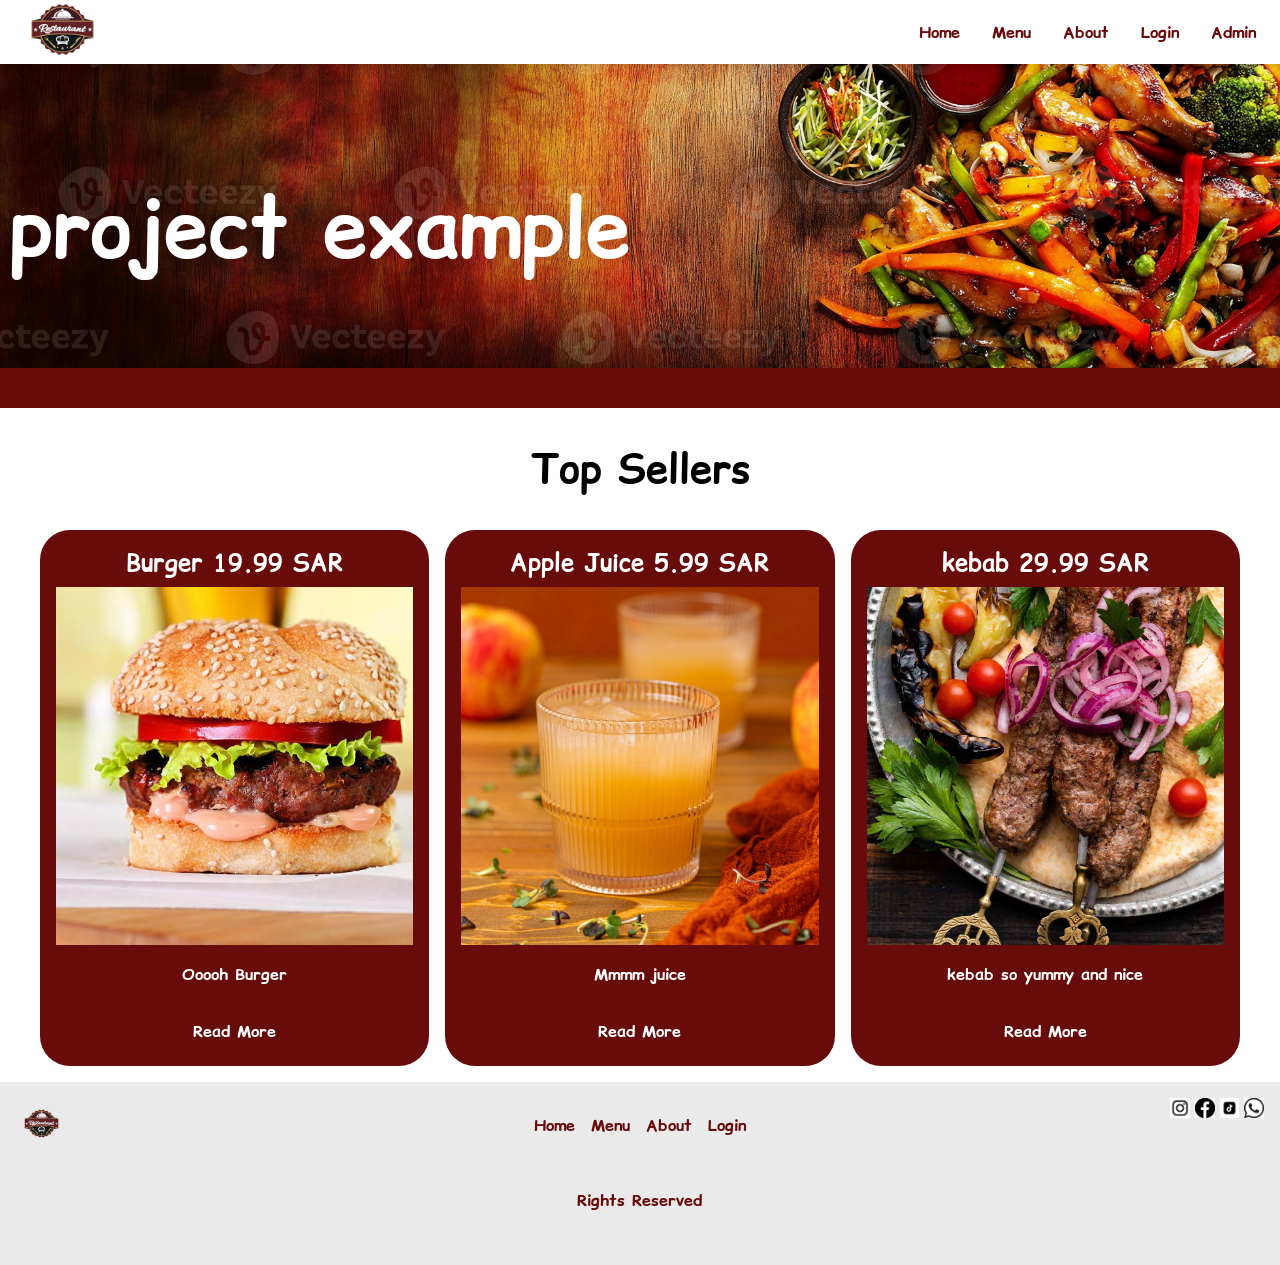
<file: index.html>
<!DOCTYPE html>
<html>
    <head>
        <meta charset="UTF-8">
        <meta name="viewport" content="width=device-width, initial-scale=1.0">
        <meta name="description" content="project example">
        <meta name="keywords" content="project, example">
        <meta name="author" content="Hussam Rabaa">
        <title>Project Example</title>
        <!--google fonts-->
        <link rel="preconnect" href="https://fonts.googleapis.com">
        <link rel="preconnect" href="https://fonts.gstatic.com" crossorigin>
        <link href="https://fonts.googleapis.com/css2?family=Comic+Relief:wght@400;700&display=swap" rel="stylesheet">
        <!--stylesheet-->
        <link rel="stylesheet" href="styles/styles.css">
        <!--font awesome-->
        <link rel="stylesheet" href="https://cdnjs.cloudflare.com/ajax/libs/font-awesome/6.5.0/css/all.min.css" 
        integrity="sha512-Avb2QiuDEEvB4bZJYdft2mNjVShBftLdPG8FJ0V7irTLQ8Uo0qcPxh4Plq7G5tGm0rU+1SPhVotteLpBERwTkw==" 
        crossorigin="anonymous" referrerpolicy="no-referrer" />
        <script src="scripts/scripts.js" defer></script>
    </head>

    <body>
        <!--overlay for mobile-->
        <div id="overlay">
            <div>
                <i class="fa fa-times" title="close button" onclick="off()"></i>
            </div>
            <div class="overlay-text">
                    <a href="index.html">Home</a>
                    <a href="menu.html">Menu</a>
                    <a href="about.html">About</a>
                    <a href="login.html">Login</a>
            </div>
        </div>
        <header>
            <nav class="nav full-nav">
                <div>
                    <a href="index.html">
                        <img src="images/logo-removebg-preview.png" alt="logo" style="width: 18%;">
                    </a>
                </div>
                <div>
                    <a href="index.html">Home</a>
                    <a href="menu.html">Menu</a>
                    <a href="about.html">About</a>
                    <a href="login.html">Login</a>
                    <a href="admin.html">Admin</a>

                </div>
            </nav>
            <!--mobile nav-->
            <nav class="nav mobile-nav">
                <div>
                    <img src="images/logo-removebg-preview.png" 
                    alt="logo" style="width: 25%;" load="lazy">
                </div>
                <div>
                    <i class="fa-solid fa-bars" title="button.to.open.navigation" onclick="on()"></i>
                </div>
            </nav>
        </header>

    <main>
        <div class="hero-container">
            <img class="hero-image" src="images/images.png" 
            alt="hero image" load="lazy">
            <div class="hero-text">
                <h1>project example</h1>
            </div>
            <div class="red-spacer">
            </div>
        </div>
        <!--grid example-->
        <div class="food">
            <h2>Top Sellers</h2>
            <div class="food-grid">
                <div class="food-item">
                    <h4>Burger 19.99 SAR</h4>
                    <img src="images/burger.png" alt="burger" load="lazy"style="width: 100%;">
                    <h1 class="short-desc">Ooooh Burger</h1>
                    <p class="long-desc" style="display:none">A juicy beef patty with melted cheddar, fresh lettuce, tomatoes, and our signature sauce — served in a toasted sesame bun.</p>
                    <button class="toggle-btn">Read More</button>
                </div>
                <div class="food-item">
                    <h4>Apple Juice 5.99 SAR</h4>
                    <img src="images/Juice.jpg" alt="juice" load="lazy"style="width: 100%;">
                    <h1 class="short-desc">Mmmm juice</h1>
                    <p class="long-desc" style="display:none">Freshly squeezed apples, pure and refreshing. No added sugar — just the natural sweetness of hand-picked apples.</p>
                    <button class="toggle-btn">Read More</button>
                </div>
                <div class="food-item">
                    <h4>kebab 29.99 SAR</h4>
                    <img src="images/kebab.jpg" alt="kebab" load="lazy"style="width: 100%;">
                    <h1 class="short-desc">kebab so yummy and nice</h1>
                    <p class="long-desc" style="display:none">Tender marinated meat grilled to perfection on skewers, served with warm pita bread and garlic sauce.</p>
                    <button class="toggle-btn">Read More</button>
                </div>
            </div>
        </div>
    </main>

    <footer class="footer">
        <div>
            <img src="images/logo-removebg-preview.png" alt="logo" style="width: 13%;" loading="lazy">
        </div>
        <div>
            <div>
                <a href="index.html">Home</a>
                <a href="menu.html">Menu</a>
                <a href="about.html">About</a>
                <a href="login.html">Login</a>

            </div>
            <div>
                <h4>Rights Reserved</h4>
            </div>
        </div>
        <div>
            <img src="images/insta.png" alt="other logo" style="width: 5%;" loading="lazy">
            <img src="images/facebook.png" alt="other logo" style="width: 5%;" loading="lazy">
            <img src="images/tiktok.png" alt="other logo" style="width: 5%;" loading="lazy">
            <img src="images/whatsapp.png" alt="other logo" style="width: 5%;" loading="lazy">
        </div>
    </footer>
    </body>

</html>
</file>
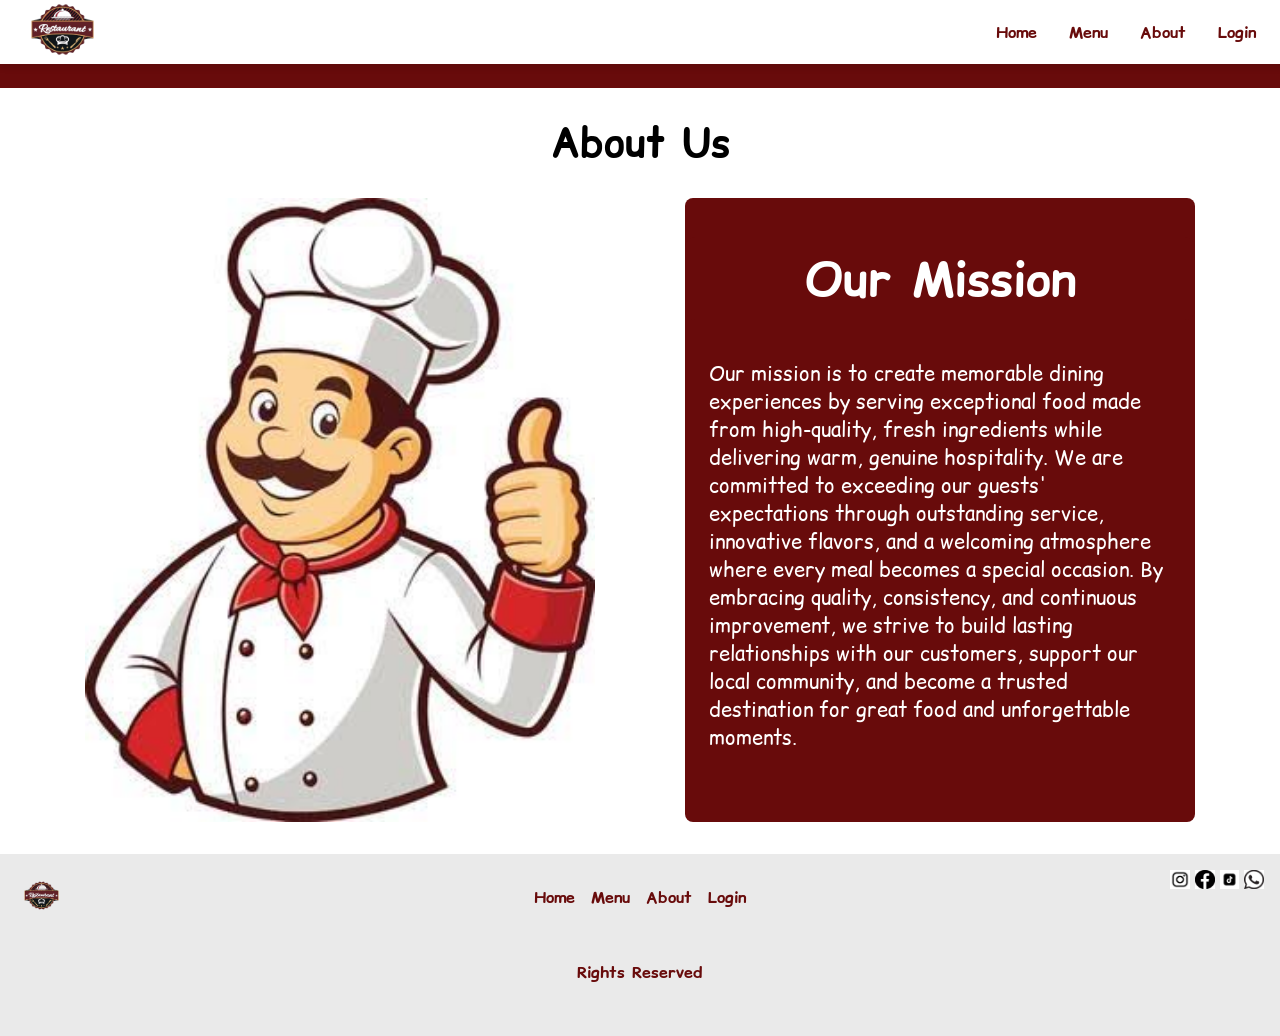
<file: about.html>
<!DOCTYPE html>
<html>
    <head>
        <meta charset="UTF-8">
        <meta name="viewport" content="width=device-width, initial-scale=1.0">
        <meta name="description" content="project example">
        <meta name="keywords" content="project, example">
        <meta name="author" content="Hussam Rabaa">
        <title>Project Example</title>
        <!--google fonts-->
        <link rel="preconnect" href="https://fonts.googleapis.com">
        <link rel="preconnect" href="https://fonts.gstatic.com" crossorigin>
        <link href="https://fonts.googleapis.com/css2?family=Comic+Relief:wght@400;700&display=swap" rel="stylesheet">
        <!--stylesheet-->
        <link rel="stylesheet" href="styles/styles.css">
        <!--font awesome-->
        <link rel="stylesheet" href="https://cdnjs.cloudflare.com/ajax/libs/font-awesome/6.5.0/css/all.min.css" 
        integrity="sha512-Avb2QiuDEEvB4bZJYdft2mNjVShBftLdPG8FJ0V7irTLQ8Uo0qcPxh4Plq7G5tGm0rU+1SPhVotteLpBERwTkw==" 
        crossorigin="anonymous" referrerpolicy="no-referrer" />
        <script src="scripts/scripts.js" defer></script>
    </head>

    <body>
        <!--overlay for mobile-->
        <div id="overlay">
            <div>
                <i class="fa fa-times" title="close button" onclick="off()"></i>
            </div>
            <div class="overlay-text">
                    <a href="index.html">Home</a>
                    <a href="menu.html">Menu</a>
                    <a href="about.html">About</a>
                    <a href="login.html">Login</a>

            </div>
        </div>
        <header>
            <nav class="nav full-nav">
                <div>
                    <img src="images/logo-removebg-preview.png" alt="logo" style="width: 18%;">
                </div>
                <div>
                    <a href="index.html">Home</a>
                    <a href="menu.html">Menu</a>
                    <a href="about.html">About</a>
                    <a href="login.html">Login</a>

                </div>
            </nav>
            <!--mobile nav-->
            <nav class="nav mobile-nav">
                <div>
                    <img src="images/logo-removebg-preview.png" 
                    alt="logo" style="width: 25%;" load="lazy">
                </div>
                <div>
                    <i class="fa-solid fa-bars" title="button.to.open.navigation" onclick="on()"></i>
                </div>
            </nav>
        </header>

    <main>
        
        <div class="red-spacer"></div>
        <!--About section-->
        <div>
            <h1>About Us</h1>
            <div class="about">
                <img src="images/chef.png" alt="chef" loading="lazy" width="85%">
                <div class="about-child">
                    <div>
                        <h2>Our Mission</h2>
                        <p>
                            Our mission is to create memorable dining experiences by serving exceptional 
                            food made from high-quality, fresh ingredients while delivering warm, 
                            genuine hospitality. We are committed to exceeding our guests' 
                            expectations through outstanding service, innovative flavors, 
                            and a welcoming atmosphere where every meal becomes a special occasion.
                            By embracing quality, consistency, and continuous improvement, 
                            we strive to build lasting relationships with our customers, 
                            support our local community, and become a trusted destination for great 
                            food and unforgettable moments.
                        </p>
                    </div>
                </div>
            </div>
        </div>
        
    </main>

    <footer class="footer">
        <div>
            <img src="images/logo-removebg-preview.png" alt="logo" style="width: 13%;" loading="lazy">
        </div>
        <div>
            <div>
                <a href="index.html">Home</a>
                <a href="menu.html">Menu</a>
                <a href="about.html">About</a>
                <a href="login.html">Login</a>
            </div>
            <div>
                <h4>Rights Reserved</h4>
            </div>
        </div>
        <div>
            <img src="images/insta.png" alt="other logo" style="width: 5%;" loading="lazy">
            <img src="images/facebook.png" alt="other logo" style="width: 5%;" loading="lazy">
            <img src="images/tiktok.png" alt="other logo" style="width: 5%;" loading="lazy">
            <img src="images/whatsapp.png" alt="other logo" style="width: 5%;" loading="lazy">
        </div>
    </footer>
    </body>
    
</html>
</file>
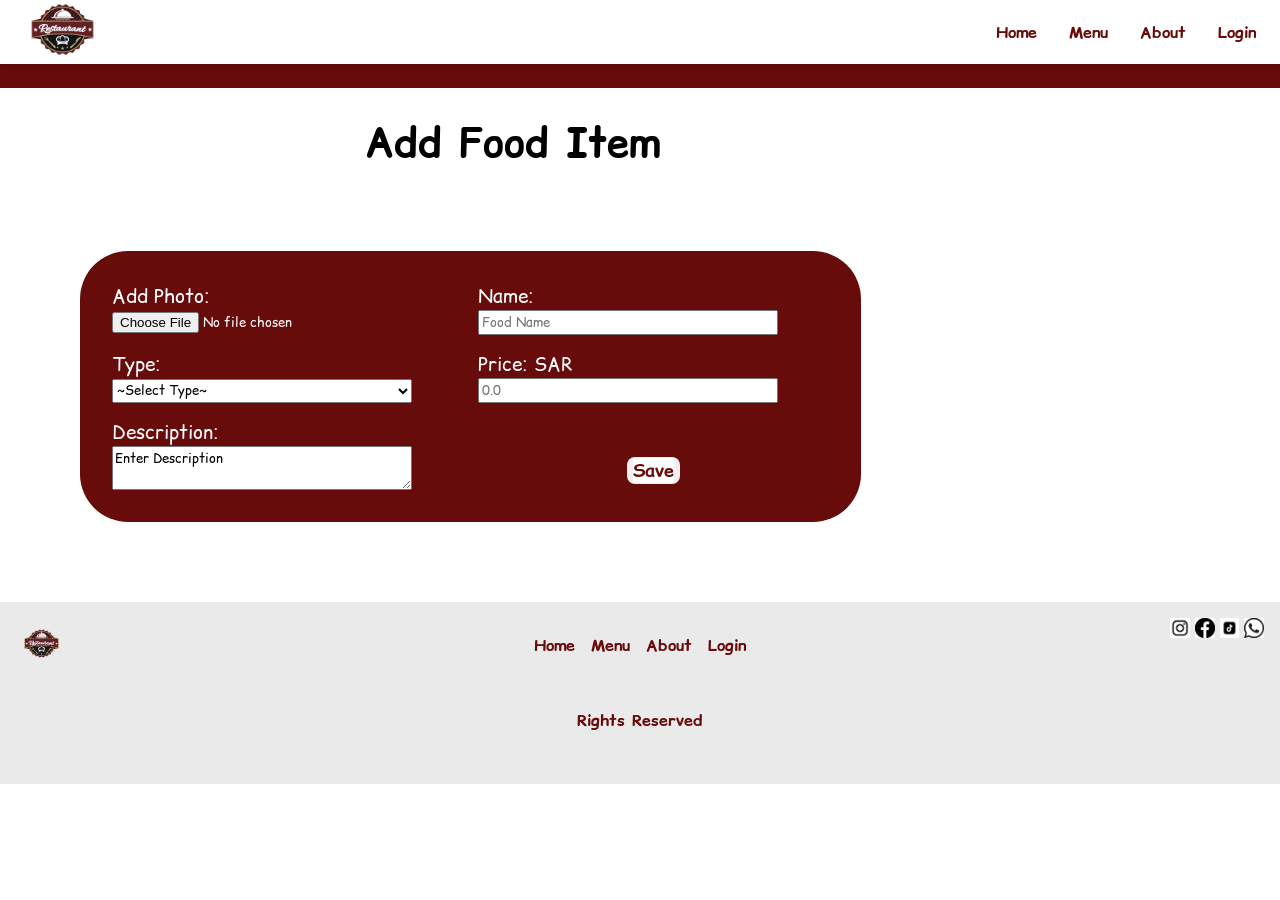
<file: add.html>
<!DOCTYPE html>
<html>
    <head>
        <meta charset="UTF-8">
        <meta name="viewport" content="width=device-width, initial-scale=1.0">
        <meta name="description" content="project example">
        <meta name="keywords" content="project, example">
        <meta name="author" content="Hussam Rabaa">
        <title>Project menu page Example</title>
        <!--google fonts-->
        <link rel="preconnect" href="https://fonts.googleapis.com">
        <link rel="preconnect" href="https://fonts.gstatic.com" crossorigin>
        <link href="https://fonts.googleapis.com/css2?family=Comic+Relief:wght@400;700&display=swap" rel="stylesheet">
        <!--stylesheet-->
        <link rel="stylesheet" href="styles/styles.css">
        <!--font awesome-->
        <link rel="stylesheet" href="https://cdnjs.cloudflare.com/ajax/libs/font-awesome/6.5.0/css/all.min.css" 
        integrity="sha512-Avb2QiuDEEvB4bZJYdft2mNjVShBftLdPG8FJ0V7irTLQ8Uo0qcPxh4Plq7G5tGm0rU+1SPhVotteLpBERwTkw==" 
        crossorigin="anonymous" referrerpolicy="no-referrer" />
        <script src="scripts/scripts.js" defer></script>
    </head>

    <body>
        <!--overlay for mobile-->
        <div id="overlay">
            <div>
                <i class="fa fa-times" title="close button" onclick="off()"></i>
            </div>
            <div class="overlay-text">
                    <a href="index.html">Home</a>
                    <a href="menu.html">Menu</a>
                    <a href="about.html">About</a>
                    <a href="login.html">Login</a>

            </div>
        </div>
        <header>
            <nav class="nav full-nav">
                <div>
                    <img src="images/logo-removebg-preview.png" alt="logo" style="width: 18%;">
                </div>
                <div>
                    <a href="index.html">Home</a>
                    <a href="menu.html">Menu</a>
                    <a href="about.html">About</a>
                    <a href="login.html">Login</a>

                </div>
            </nav>
            <!--mobile nav-->
            <nav class="nav mobile-nav">
                <div>
                    <img src="images/logo-removebg-preview.png" 
                    alt="logo" style="width: 25%;" load="lazy">
                </div>
                <div>
                    <i class="fa-solid fa-bars" title="button.to.open.navigation" onclick="on()"></i>
                </div>
            </nav>
        </header>

    <main>
        <div class="hero-container">
            <div class="red-spacer"></div>
        </div>
       
        <!-- add food item form -->
         <div class="add-food">
            <h1>Add Food Item</h1>
            <form>
                <div class="add-form">
                    <div class="food-photo">
                        <label for="photo">Add Photo:</label>
                        <input type="file" id="photo" accept="image/*">
                    </div>

                    <div class="food-name">
                        <label for="name"> Name:</label>
                        <input type="text" id="name" maxlength="20" placeholder="Food Name">
                    </div>

                    <div class="food-type">
                        <label for="type">Type:</label>
                        <select id="type-list" name="type-list" >
                            <option>~Select Type~</option>
                            <option>Burger</option>
                            <option>Juice</option>
                            <option>Kebab</option>
                            <option>Sandwitch</option>
                            <option>Milk Shake</option>
                        </select>
                    </div>

                    <div class="food-price">
                        <lable for="price">Price: SAR</lable>
                        <input type="number" id="price" placeholder="0.0">
                    </div>

                    <div class="food-desc">
                        <label for="description">Description:</label>
                        <textarea id="description" name="description">Enter Description</textarea>
                    </div>

                    <button class="save">
                        <a href="admin.html">Save</a>
                    </button>
                </div>
               
            </form>

            

         </div>

    </main>

    <footer class="footer">
        <div>
            <img src="images/logo-removebg-preview.png" alt="logo" style="width: 13%;" loading="lazy">
        </div>
        <div>
            <div>
                <a href="index.html">Home</a>
                <a href="menu.html">Menu</a>
                <a href="about.html">About</a>
                <a href="login.html">Login</a>

            </div>
            <div>
                <h4>Rights Reserved</h4>
            </div>
        </div>
        <div>
            <img src="images/insta.png" alt="other logo" style="width: 5%;" loading="lazy">
            <img src="images/facebook.png" alt="other logo" style="width: 5%;" loading="lazy">
            <img src="images/tiktok.png" alt="other logo" style="width: 5%;" loading="lazy">
            <img src="images/whatsapp.png" alt="other logo" style="width: 5%;" loading="lazy">
        </div>
    </footer>
    </body>

</html>
</file>
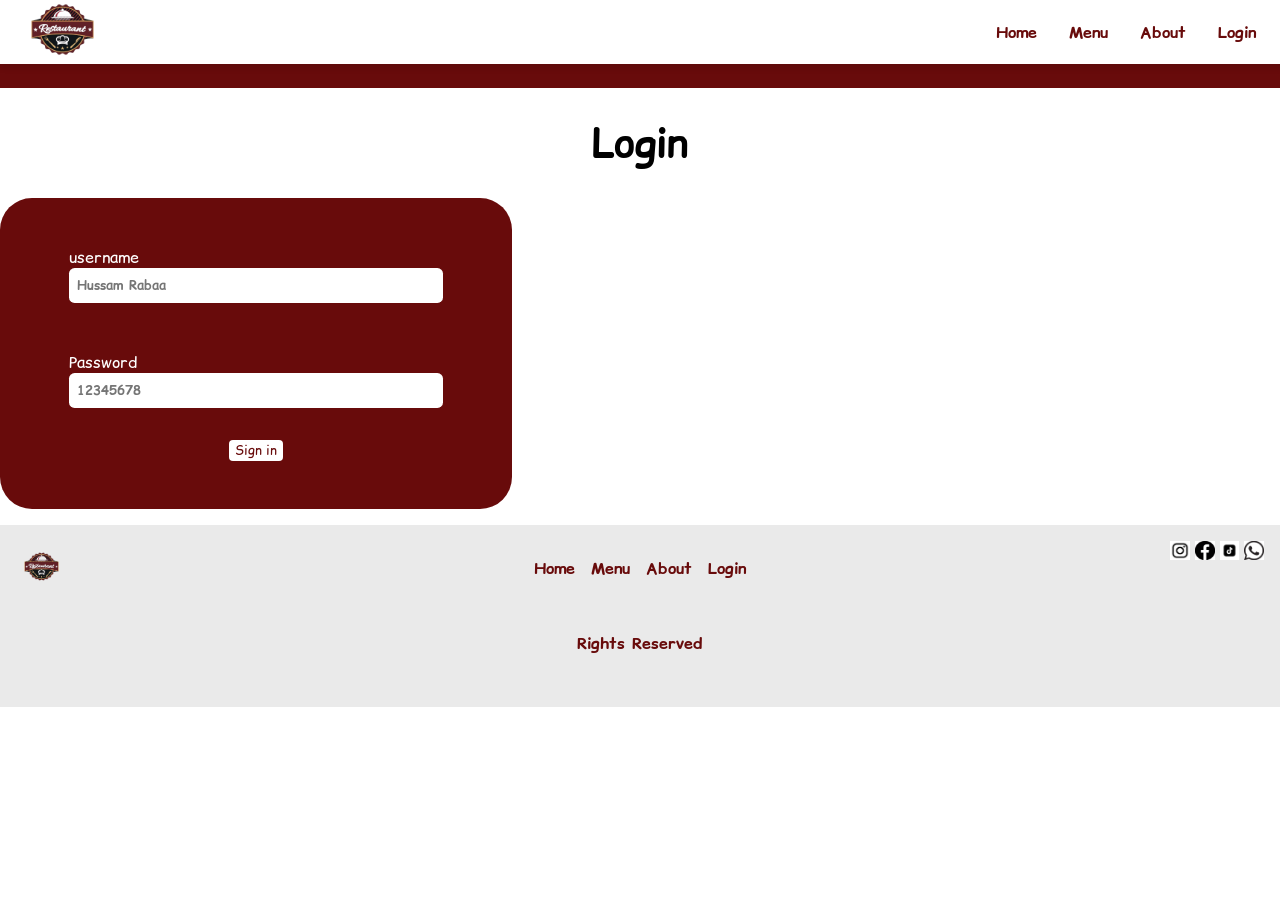
<file: login.html>
<!DOCTYPE html>
<html>
    <head>
        <meta charset="UTF-8">
        <meta name="viewport" content="width=device-width, initial-scale=1.0">
        <meta name="description" content="project example">
        <meta name="keywords" content="project, example">
        <meta name="author" content="Hussam Rabaa">
        <title>Project Example</title>
        <!--google fonts-->
        <link rel="preconnect" href="https://fonts.googleapis.com">
        <link rel="preconnect" href="https://fonts.gstatic.com" crossorigin>
        <link href="https://fonts.googleapis.com/css2?family=Comic+Relief:wght@400;700&display=swap" rel="stylesheet">
        <!--stylesheet-->
        <link rel="stylesheet" href="styles/styles.css">
        <!--font awesome-->
        <link rel="stylesheet" href="https://cdnjs.cloudflare.com/ajax/libs/font-awesome/6.5.0/css/all.min.css" 
        integrity="sha512-Avb2QiuDEEvB4bZJYdft2mNjVShBftLdPG8FJ0V7irTLQ8Uo0qcPxh4Plq7G5tGm0rU+1SPhVotteLpBERwTkw==" 
        crossorigin="anonymous" referrerpolicy="no-referrer" />
        <script src="scripts/scripts.js" defer></script>
    </head>

    <body>
        <!--overlay for mobile-->
        <div id="overlay">
            <div>
                <i class="fa fa-times" title="close button" onclick="off()"></i>
            </div>
            <div class="overlay-text">
                    <a href="index.html">Home</a>
                    <a href="menu.html">Menu</a>
                    <a href="about.html">About</a>
                    <a href="login.html">Login</a>
            </div>
        </div>
        <header>
            <nav class="nav full-nav">
                <div>
                    <img src="images/logo-removebg-preview.png" alt="logo" style="width: 18%;">
                </div>
                <div>
                    <a href="index.html">Home</a>
                    <a href="menu.html">Menu</a>
                    <a href="about.html">About</a>
                    <a href="login.html">Login</a>

                </div>
            </nav>
            <!--mobile nav-->
            <nav class="nav mobile-nav">
                <div>
                    <img src="images/logo-removebg-preview.png" 
                    alt="logo" style="width: 25%;" load="lazy">
                </div>
                <div>
                    <i class="fa-solid fa-bars" title="button.to.open.navigation" onclick="on()"></i>
                </div>
            </nav>
        </header>

    <main>
        
        <div class="red-spacer"></div>
        <!--About section-->
        <div>
            <h1>Login</h1>
            <div class="login">
                <form>
                    <div class="form1">
                        <div>
                            <div>
                                <div class="username">
                                <lable for="username">username</lable>
                                <input type="text" id="username" placeholder="Hussam Rabaa">
                                </div>
                                <div class="password">
                                <lable for="password">Password</lable>
                                <input type="number" id="password" placeholder="12345678">
                                </div>
                                <button>Sign in</button>
                            </div>

                        </div>
                    </div>
                </form>

            </div>
        </div>
        
    </main>

    <footer class="footer">
        <div>
            <img src="images/logo-removebg-preview.png" alt="logo" style="width: 13%;" loading="lazy">
        </div>
        <div>
            <div>
                <a href="index.html">Home</a>
                <a href="menu.html">Menu</a>
                <a href="about.html">About</a>
                <a href="login.html">Login</a>
            </div>
            <div>
                <h4>Rights Reserved</h4>
            </div>
        </div>
        <div>
            <img src="images/insta.png" alt="other logo" style="width: 5%;" loading="lazy">
            <img src="images/facebook.png" alt="other logo" style="width: 5%;" loading="lazy">
            <img src="images/tiktok.png" alt="other logo" style="width: 5%;" loading="lazy">
            <img src="images/whatsapp.png" alt="other logo" style="width: 5%;" loading="lazy">
        </div>
    </footer>
    </body>
    
</html>
</file>
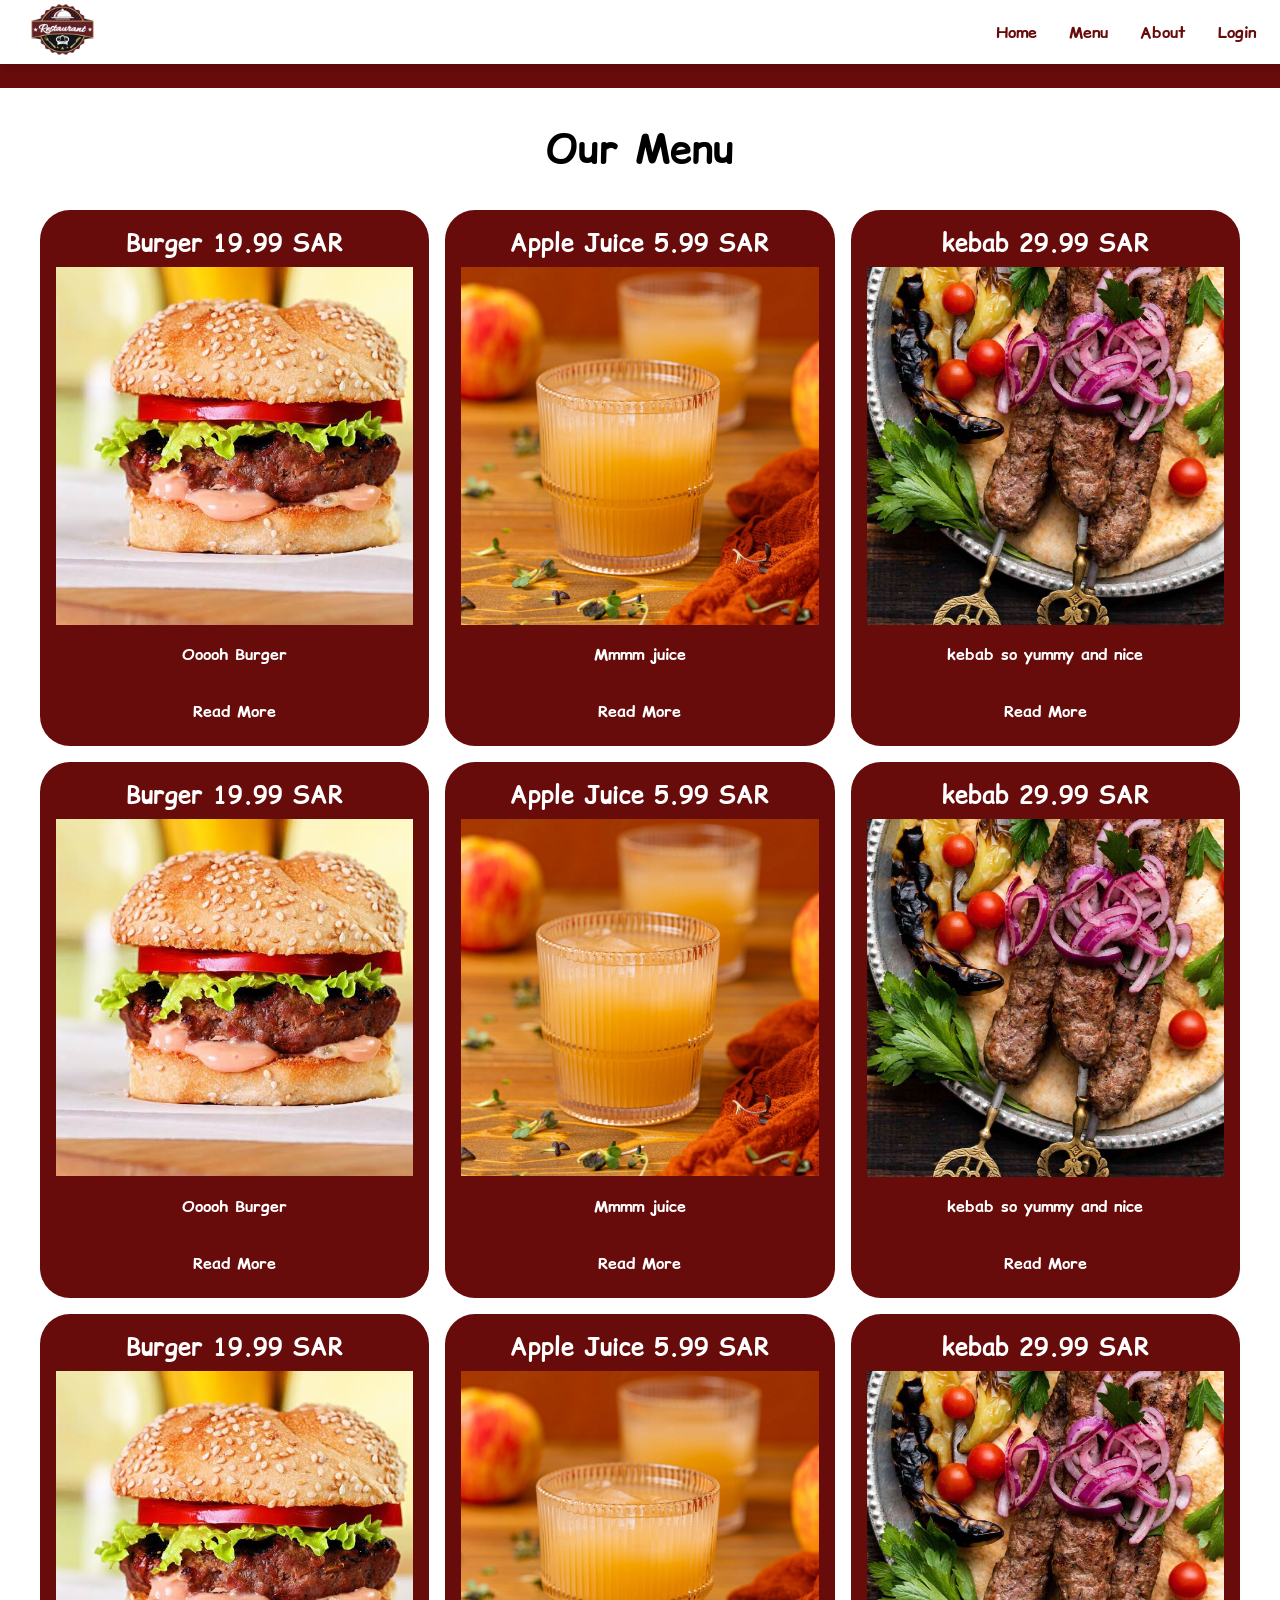
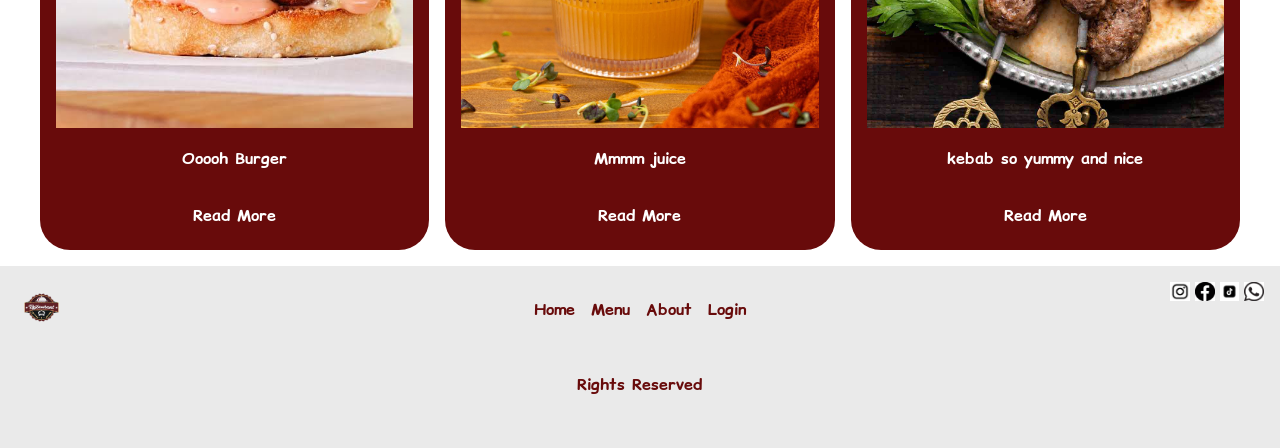
<file: menu.html>
<!DOCTYPE html>
<html>
    <head>
        <meta charset="UTF-8">
        <meta name="viewport" content="width=device-width, initial-scale=1.0">
        <meta name="description" content="project example">
        <meta name="keywords" content="project, example">
        <meta name="author" content="Hussam Rabaa">
        <title>Project menu page Example</title>
        <!--google fonts-->
        <link rel="preconnect" href="https://fonts.googleapis.com">
        <link rel="preconnect" href="https://fonts.gstatic.com" crossorigin>
        <link href="https://fonts.googleapis.com/css2?family=Comic+Relief:wght@400;700&display=swap" rel="stylesheet">
        <!--stylesheet-->
        <link rel="stylesheet" href="styles/styles.css">
        <!--font awesome-->
        <link rel="stylesheet" href="https://cdnjs.cloudflare.com/ajax/libs/font-awesome/6.5.0/css/all.min.css" 
        integrity="sha512-Avb2QiuDEEvB4bZJYdft2mNjVShBftLdPG8FJ0V7irTLQ8Uo0qcPxh4Plq7G5tGm0rU+1SPhVotteLpBERwTkw==" 
        crossorigin="anonymous" referrerpolicy="no-referrer" />
        <script src="scripts/scripts.js" defer></script>
    </head>

    <body>
        <!--overlay for mobile-->
        <div id="overlay">
            <div>
                <i class="fa fa-times" title="close button" onclick="off()"></i>
            </div>
            <div class="overlay-text">
                    <a href="index.html">Home</a>
                    <a href="menu.html">Menu</a>
                    <a href="about.html">About</a>
                    <a href="login.html">Login</a>

            </div>
        </div>
        <header>
            <nav class="nav full-nav">
                <div>
                    <img src="images/logo-removebg-preview.png" alt="logo" style="width: 18%;">
                </div>
                <div>
                    <a href="index.html">Home</a>
                    <a href="menu.html">Menu</a>
                    <a href="about.html">About</a>
                    <a href="login.html">Login</a>

                </div>
            </nav>
            <!--mobile nav-->
            <nav class="nav mobile-nav">
                <div>
                    <img src="images/logo-removebg-preview.png" 
                    alt="logo" style="width: 25%;" load="lazy">
                </div>
                <div>
                    <i class="fa-solid fa-bars" title="button.to.open.navigation" onclick="on()"></i>
                </div>
            </nav>
        </header>

    <main>
        <div class="hero-container">
            <div class="red-spacer"></div>
        </div>
        <!--grid example-->
        <div class="food">
            <h2>Our Menu</h2>
            <div class="food-grid">
                       <div class="food-item">
                    <h4>Burger 19.99 SAR</h4>
                    <img src="images/burger.png" alt="burger" load="lazy"style="width: 100%;">
                    <h1 class="short-desc">Ooooh Burger</h1>
                    <p class="long-desc" style="display:none">A juicy beef patty with melted cheddar, fresh lettuce, tomatoes, and our signature sauce — served in a toasted sesame bun.</p>
                    <button class="toggle-btn">Read More</button>
                </div>
                 <div class="food-item">
                    <h4>Apple Juice 5.99 SAR</h4>
                    <img src="images/Juice.jpg" alt="juice" load="lazy"style="width: 100%;">
                    <h1 class="short-desc">Mmmm juice</h1>
                    <p class="long-desc" style="display:none">Freshly squeezed apples, pure and refreshing. No added sugar — just the natural sweetness of hand-picked apples.</p>
                    <button class="toggle-btn">Read More</button>
                </div>
                 <div class="food-item">
                    <h4>kebab 29.99 SAR</h4>
                    <img src="images/kebab.jpg" alt="kebab" load="lazy"style="width: 100%;">
                    <h1 class="short-desc">kebab so yummy and nice</h1>
                    <p class="long-desc" style="display:none">Tender marinated meat grilled to perfection on skewers, served with warm pita bread and garlic sauce.</p>
                    <button class="toggle-btn">Read More</button>
                </div>
                       <div class="food-item">
                    <h4>Burger 19.99 SAR</h4>
                    <img src="images/burger.png" alt="burger" load="lazy"style="width: 100%;">
                    <h1 class="short-desc">Ooooh Burger</h1>
                    <p class="long-desc" style="display:none">A juicy beef patty with melted cheddar, fresh lettuce, tomatoes, and our signature sauce — served in a toasted sesame bun.</p>
                    <button class="toggle-btn">Read More</button>
                </div>
                 <div class="food-item">
                    <h4>Apple Juice 5.99 SAR</h4>
                    <img src="images/Juice.jpg" alt="juice" load="lazy"style="width: 100%;">
                    <h1 class="short-desc">Mmmm juice</h1>
                    <p class="long-desc" style="display:none">Freshly squeezed apples, pure and refreshing. No added sugar — just the natural sweetness of hand-picked apples.</p>
                    <button class="toggle-btn">Read More</button>
                </div>
                 <div class="food-item">
                    <h4>kebab 29.99 SAR</h4>
                    <img src="images/kebab.jpg" alt="kebab" load="lazy"style="width: 100%;">
                    <h1 class="short-desc">kebab so yummy and nice</h1>
                    <p class="long-desc" style="display:none">Tender marinated meat grilled to perfection on skewers, served with warm pita bread and garlic sauce.</p>
                    <button class="toggle-btn">Read More</button>
                </div>
                       <div class="food-item">
                    <h4>Burger 19.99 SAR</h4>
                    <img src="images/burger.png" alt="burger" load="lazy"style="width: 100%;">
                    <h1 class="short-desc">Ooooh Burger</h1>
                    <p class="long-desc" style="display:none">A juicy beef patty with melted cheddar, fresh lettuce, tomatoes, and our signature sauce — served in a toasted sesame bun.</p>
                    <button class="toggle-btn">Read More</button>
                </div>
                 <div class="food-item">
                    <h4>Apple Juice 5.99 SAR</h4>
                    <img src="images/Juice.jpg" alt="juice" load="lazy"style="width: 100%;">
                    <h1 class="short-desc">Mmmm juice</h1>
                    <p class="long-desc" style="display:none">Freshly squeezed apples, pure and refreshing. No added sugar — just the natural sweetness of hand-picked apples.</p>
                    <button class="toggle-btn">Read More</button>
                </div>
                 <div class="food-item">
                    <h4>kebab 29.99 SAR</h4>
                    <img src="images/kebab.jpg" alt="kebab" load="lazy"style="width: 100%;">
                    <h1 class="short-desc">kebab so yummy and nice</h1>
                    <p class="long-desc" style="display:none">Tender marinated meat grilled to perfection on skewers, served with warm pita bread and garlic sauce.</p>
                    <button class="toggle-btn">Read More</button>
                </div>
                
                

            </div>
        </div>
    </main>

    <footer class="footer">
        <div>
            <img src="images/logo-removebg-preview.png" alt="logo" style="width: 13%;" loading="lazy">
        </div>
        <div>
            <div>
                <a href="index.html">Home</a>
                <a href="menu.html">Menu</a>
                <a href="about.html">About</a>
                <a href="login.html">Login</a>

            </div>
            <div>
                <h4>Rights Reserved</h4>
            </div>
        </div>
        <div>
            <img src="images/insta.png" alt="other logo" style="width: 5%;" loading="lazy">
            <img src="images/facebook.png" alt="other logo" style="width: 5%;" loading="lazy">
            <img src="images/tiktok.png" alt="other logo" style="width: 5%;" loading="lazy">
            <img src="images/whatsapp.png" alt="other logo" style="width: 5%;" loading="lazy">
        </div>
    </footer>
    </body>

</html>
</file>
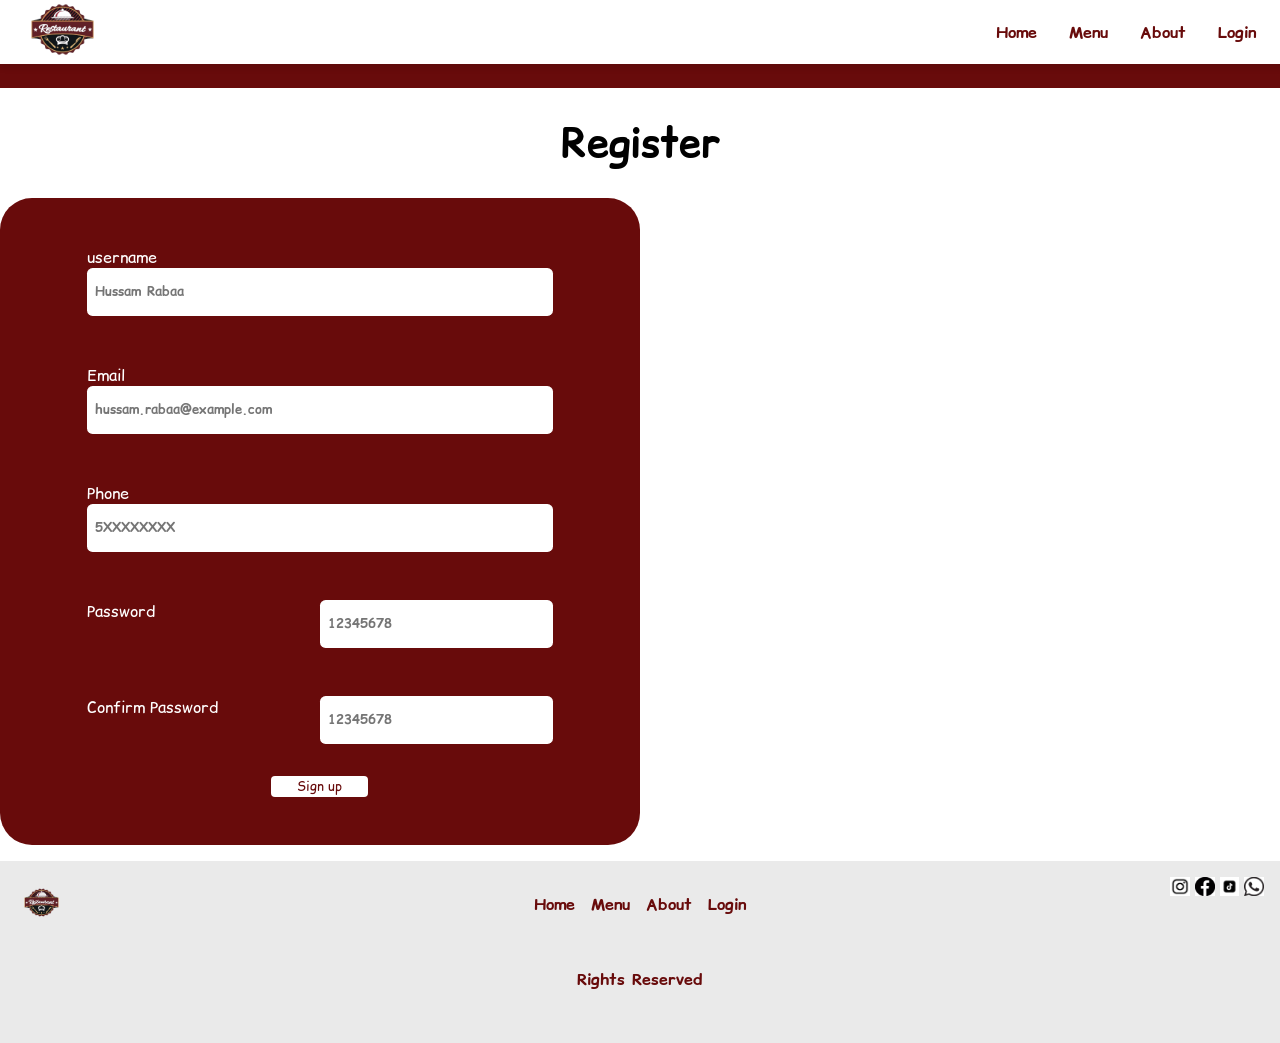
<file: register.html>
<!DOCTYPE html>
<html>
    <head>
        <meta charset="UTF-8">
        <meta name="viewport" content="width=device-width, initial-scale=1.0">
        <meta name="description" content="project example">
        <meta name="keywords" content="project, example">
        <meta name="author" content="Hussam Rabaa">
        <title>Project Example</title>
        <!--google fonts-->
        <link rel="preconnect" href="https://fonts.googleapis.com">
        <link rel="preconnect" href="https://fonts.gstatic.com" crossorigin>
        <link href="https://fonts.googleapis.com/css2?family=Comic+Relief:wght@400;700&display=swap" rel="stylesheet">
        <!--stylesheet-->
        <link rel="stylesheet" href="styles/styles.css">
        <!--font awesome-->
        <link rel="stylesheet" href="https://cdnjs.cloudflare.com/ajax/libs/font-awesome/6.5.0/css/all.min.css" 
        integrity="sha512-Avb2QiuDEEvB4bZJYdft2mNjVShBftLdPG8FJ0V7irTLQ8Uo0qcPxh4Plq7G5tGm0rU+1SPhVotteLpBERwTkw==" 
        crossorigin="anonymous" referrerpolicy="no-referrer" />
        <script src="scripts/scripts.js" defer></script>
    </head>

    <body>
        <!--overlay for mobile-->
        <div id="overlay">
            <div>
                <i class="fa fa-times" title="close button" onclick="off()"></i>
            </div>
            <div class="overlay-text">
                    <a href="index.html">Home</a>
                    <a href="menu.html">Menu</a>
                    <a href="about.html">About</a>
                    <a href="login.html">Login</a>
            </div>
        </div>
        <header>
            <nav class="nav full-nav">
                <div>
                    <img src="images/logo-removebg-preview.png" alt="logo" style="width: 18%;">
                </div>
                <div>
                    <a href="index.html">Home</a>
                    <a href="menu.html">Menu</a>
                    <a href="about.html">About</a>
                    <a href="login.html">Login</a>

                </div>
            </nav>
            <!--mobile nav-->
            <nav class="nav mobile-nav">
                <div>
                    <img src="images/logo-removebg-preview.png" 
                    alt="logo" style="width: 25%;" load="lazy">
                </div>
                <div>
                    <i class="fa-solid fa-bars" title="button.to.open.navigation" onclick="on()"></i>
                </div>
            </nav>
        </header>

    <main>
        
        <div class="red-spacer"></div>
        <!--About section-->
        <div>
            <h1>Register</h1>
            <div class="register">
                <form>
                    <div class="form2">
                        <div>
                            <div>
                                <div class="username">
                                <lable for="username">username</lable>
                                <input type="text" id="username" maxlength="20" placeholder="Hussam Rabaa">
                                </div>
                                <div class="email">
                                <lable for="email">Email</lable>
                                <input type="email" id="email" placeholder="hussam.rabaa@example.com">
                                </div>
                                <div class="phone">
                                <lable for="phone">Phone</lable>
                                <input type="tel" id="phone" placeholder="5XXXXXXXX">
                                </div>
                                <div class="password">
                                <lable for="password">Password</lable>
                                <input type="text" id="password" maxlength="10" placeholder="12345678">
                                </div>
                                <div class="confirm-password">
                                <lable for="confirm-password">Confirm Password</lable>
                                <input type="text" id="confirm-password" maxlength="10" placeholder="12345678">
                                </div>
                                <button>
                                    <a href="admin.html">Sign up</a>
                                </button>
                            </div>

                        </div>
                    </div>
                </form>

            </div>
        </div>
        
    </main>

    <footer class="footer">
        <div>
            <img src="images/logo-removebg-preview.png" alt="logo" style="width: 13%;" loading="lazy">
        </div>
        <div>
            <div>
                <a href="index.html">Home</a>
                <a href="menu.html">Menu</a>
                <a href="about.html">About</a>
                <a href="login.html">Login</a>
            </div>
            <div>
                <h4>Rights Reserved</h4>
            </div>
        </div>
        <div>
            <img src="images/insta.png" alt="other logo" style="width: 5%;" loading="lazy">
            <img src="images/facebook.png" alt="other logo" style="width: 5%;" loading="lazy">
            <img src="images/tiktok.png" alt="other logo" style="width: 5%;" loading="lazy">
            <img src="images/whatsapp.png" alt="other logo" style="width: 5%;" loading="lazy">
        </div>
    </footer>
    </body>
    
</html>
</file>
<file: styles/styles.css>
*{
    font-family: "Comic Relief", sans-serif;
}

body{
    background-color: #ffffff;
    margin: 0;
    padding: 0;
    box-sizing: border-box;
}

header{
    position: relative;
    z-index: 1;
    height: 3rem;
}

.nav{
    background-color: #ffffff;
    color: #680b0b;
    display: flex;
    justify-content: space-between;
    align-items: center;
    padding: 0.5rem;
    position: fixed;
    width: 100%;
    height: 3rem;
    box-shadow: 0 4px 6px rgba(0, 0, 0, 0.1);
}

.nav div:nth-child(2){
    display: flex;
    justify-content: center;
    padding-right: 1rem;
    font-weight: bolder;
}

.nav div:nth-child(2) a:nth-child(n){
    color: #680b0b;
    text-decoration: none;
    padding:1rem;
}

.nav div:nth-child(2) a:nth-child(n):hover{
    color:#b41515
}

.nav div:nth-child(1) img{
    padding:0 .5rem;
}

/* .order-nav{
    align-self: center;
    background-color: #680b0b;
    text-decoration: none;
    color: #ffffff;
    margin: 0 .5rem;
    padding: .5rem 2rem;
    border: none;
    border-radius: 10px;
    font-size: 1rem;
}

.order-nav:hover{
    background-color: #b41515;
} */

@media (min-width: 801px) {
    .mobile-nav {
        display: none;
    }
}

@media (max-width: 800px) {
    .full-nav {
        display: none;
    }
    .mobile-nav {
        padding: 0;
    }
    .fa-bars{
        padding: .5rem;
    }
}

/* overlay */
/*mobile nav overlay*/

#overlay{
    display: none;
    position: fixed;
    width: 100%;
    height: 100%;
    background-color: rgba(0, 0, 0, 0.7);
    z-index: 2;
}

.overlay-text{
    position: absolute;
    top: 50%;
    left: 50%;
    transform: translate(-50%, -50%);
    text-align: center;
}

.overlay-text a{
    display: block;
    color: #ffffff;
    text-decoration: none;
    font-size: 1.5rem;
    padding: .5rem 2rem;
    transform: all 200ms ease-in-out;
}   

.fa-times{
    font-size: 4rem;
    color: #ffffff;
    padding: 1rem;
    transition: all 200ms ease-in-out;
}

.fa-times:hover{
    transform: rotate(90deg);}

/* hero section */
.hero-container{
    position: relative;
    color: #ffffff;
}

.hero-image{
    height: auto;
    width: 100%;
    display: block;
}

.hero-text{
    position: absolute;
    top: 50%;
    left: 25vw;
    transform: translate(-50%, -50%);
    text-align: left;
    animation-name: floatingText;
    animation-iteration-count: infinite;
    animation-duration: 2000ms;
    animation-timing-function: ease-in-out;
}

/* animation */

@keyframes floatingText {
    0%{
        margin-top: 0;
    }
    50%{
        margin-top: 1rem;
    }
    100%{
        margin-top: 0;
    }
}


@media (max-width: 768px) {
    .hero-text{
        left: 30vw;
        font-size: 1rem !important;

    }
}

.hero-btn{
    background-color: #680b0b;
    text-decoration: none;
    color: #ffffff;
    margin: -1 .5rem;
    padding: .5rem 2rem;
    border: none;
    border-radius: 10px;
    font-size: 1rem;
}

.hero-btn:hover{
    background-color: #b41515;
}

.hero-text h1{
    font-size: 5rem;
    margin: 1rem 0;
}
/* red spacer */
.red-spacer{
    width: 100%;
    background-color: #680b0b;
    height: 2.5rem;
}

/* food section */
.food h2, h1{
    font-size: 2.5rem;
    text-align: center;
}

.food-grid{
    display: grid;
    grid-template-columns: repeat(3, 1fr);
    grid-gap: 1rem;
    padding: 0 1rem 1rem 1rem;
    max-width: 1200px;
    margin: auto;
}

.food-item{
    display: grid;
    grid-template-columns: repeat(1, 1fr);
    justify-items: center;
    grid-gap: .5rem;
    color: #ffffff;
    background-color: #680b0b;
    padding: 1rem;
    border-radius: 30px;
}

.food-item h4{
    font-size: 2rem;
    margin: 0;
}

.food-item h1{
    font-size: 1rem;
}

.food-item h4:nth-child(1){
    font-size: 1.5rem;
    margin: 0;
    
}




@media (max-width: 768px){
    .food-grid{
        grid-template-columns: repeat(1, 1fr);
        padding: 1rem
    }

    .food-item{
        width: 70%;
        margin: auto;

    }
}

/* footer section */

.footer {
    background-color: #eaeaea;
    display: grid;
    grid-template-columns: repeat(3, 1fr);
    color: #680b0b;

}

.footer div{
    padding: 1rem;
}

.footer div:nth-child(2) {
    text-align: center;


}

.footer div:nth-child(2) div:nth-child(1){
    display: flex;
    justify-content: center;
    gap: 1rem;
    padding: 1rem;
}

.footer div:nth-child(2) div:nth-child(1) a{
    text-decoration: none;
    color: #680b0b;
    font-weight: bolder;
    
}

.footer div:nth-child(2) div:nth-child(1) a:hover{
    color: #b41515;
}

.footer div:nth-child(3){
    text-align: right;
}

.footer div:nth-child(1) img .footer div:nth-child(3) img{
    padding: .5rem;
}

/* about */

.about{
    display: grid;
    grid-template-columns: repeat(2, 1fr);
    justify-items: center;
    margin:0 auto 2rem;
    max-width: 1200px;
}

.about img{
    border-radius: .5rem;
}

.about-child{
    width: 85%;
    text-align: center;
    color:#ffffff;
    border-radius: .5rem;
    background-color: #680b0b;
}

.about-child div p{
    text-align: left;
    font-size: 1.25rem;
    padding:0 1.5rem 1.5rem 1.5rem;
}

.about-child div h2{
    font-size: 3rem !important;
}

.about-child div h2{
    background-color: #680b0b;
    text-decoration: none;
    color: #ffffff;
    margin: -1 .5rem;
    padding: .5rem 2rem;
    border: none;
    border-radius: 10px;
    font-size: 1rem;
}

@media (max-width: 768px){
    .about {
        grid-template-columns: repeat(1, 1fr);
        grid-gap: 1rem;
    }
}

.toggle-btn{
    background-color: #680b0b;
    color: #ffffff;
    border: none;
    padding: .5rem 1rem;
    font-size: 1rem;
    font-weight: bolder;
    margin-top: .5rem;
}

.toggle-btn:hover{
    color: #bfbfbf;
}

.long-desc{
    font-size: 1rem;
    text-align: center;
    margin: .5rem 0;
    padding: 0 1rem;
    line-height: 1.4;
}

/* login page */

.form1{
    background-color: #680b0b;
    width: 40%;
    justify-self: center;
    border-radius: 2rem;
}

.form1 div{
    display:grid;
    grid-template-columns: repeat(1,1fr);
    justify-self: center;
    margin: 0 auto 1rem;
    padding: 1rem;
    border: none;
    border-radius: 2rem;
    color: #ffffff;
    width: 90%;
    
}

.form1 button{
    background-color: #ffffff;
    color: #680b0b;
    max-width: fit-content;
    justify-self: center;
    border:none;
    border-radius: .25rem;
}

.form1 button a{
    color: #680b0b;
    text-decoration: none;
}

.form1 input{
    border:none;
    border-radius: .35rem;
    padding: .5rem;
    color:#680b0b;
    font-weight: bolder;
    width: stretch; 
}

a{
    text-decoration: none;
    color: #ffffff;
    justify-self: center;
}

a:hover{
    color: #b41515;
}

@media (max-width = 760px){
    .form1{
        width: 90% !important;
    }
}

/* register page */

.form2{
    background-color: #680b0b;
    width: 50%;
    justify-self: center;
    border-radius: 2rem;
}

.form2 div{
    display:grid;
    grid-template-columns: repeat(2,1fr);
    justify-self: center;
    margin: 0 auto 1rem;
    padding: 1rem;
    border: none;
    border-radius: 2rem;
    color: #ffffff;
    width: 90%;
    
}

.form2 div:nth-child(-n+3){
    grid-template-columns: repeat(1,1fr);}

.form2 button{
    background-color: #ffffff;
    color: #680b0b;
    max-width: fit-content;
    justify-self: center;
    border:none;
    border-radius: .25rem;
}

.form2 button a{
    color: #680b0b;
    text-decoration: none;
    padding: 25px 20px;
    
}

.form2 input{
    border:none;
    border-radius: .35rem;
    padding: .5rem;
    color:#680b0b;
    font-weight: bolder;
    width: stretch;
    height: 2rem; 
}

@media (max-width < 760px){
    .form2{
        margin: 0;
        width: 20% !important;
       
    }
    .form2 input{
        width: 10% !important;
    }
}

/* admin page */

.content-table{
    margin: 2rem 5rem 0; 
    outline: 1px solid #680b0b;
    border-radius: .5rem;
    background-color: #dddcdc;
}

.content-table tr{
    display: grid;
    grid-template-columns: repeat(7, 1fr);
    justify-items: center;
    align-items: center;
    gap: 1rem;
    padding: .5rem;
    border-bottom: 1px solid #680b0b;  
}

.content-table tr:nth-child(1){
    background-color: #680b0b;
    color: #ffffff;
    font-weight: bolder;
    border-radius: .5rem .5rem 0 0;   
}

.content-table div{
    display: flex;
    justify-content: right;
    padding: 1rem; 
    gap: 1rem;
    margin: 0;
}

.content-table div i:nth-child(1):hover{
    color: #b41515;
}

.content-table div i:nth-child(2):hover{
    color : #006800;
}

.add-item-container{
    display: flex;
    justify-content: center;
    margin: 2rem 0;
}
.add-item-button{
    background-color: #680b0b;
    color: #ffffff;
    border: none;
    border-radius: .25rem;
    padding: .5rem 1rem;
    margin: 0;
}

/* add */

.add-food{
    display: block;
    max-width: 80%;
    align-self: center;
    justify-self: center;
    justify-content: center;
}

.add-form{
    display: grid;
    grid-template-columns: repeat(2, 1fr);
    max-width: 70%;
    margin: 5rem;
    background-color: #680b0b;
    padding: 2rem;
    color: #ffffff;
    border: #000;
    border-radius: 3rem;
    gap: 1rem;
}

.add-form div{
    display: grid;
    grid-template-columns: repeat(1, 1fr);
    max-width: 300px;
    font-size: larger;
}

.add-form div {
    border-radius: .5rem;
}

.save{
    max-width: fit-content;
    max-height: fit-content;
    align-self:center;
    justify-self: center;
    border: none;
    border-radius: .5rem;
    margin-bottom: 0;
    margin-top: 2rem;
}

.save a{
    background-color: #ffffff;
    color: #680b0b;
    font-size: large;
    font-weight: bolder;
}

.save a:hover{
    color: #b41515;

}
</file>
